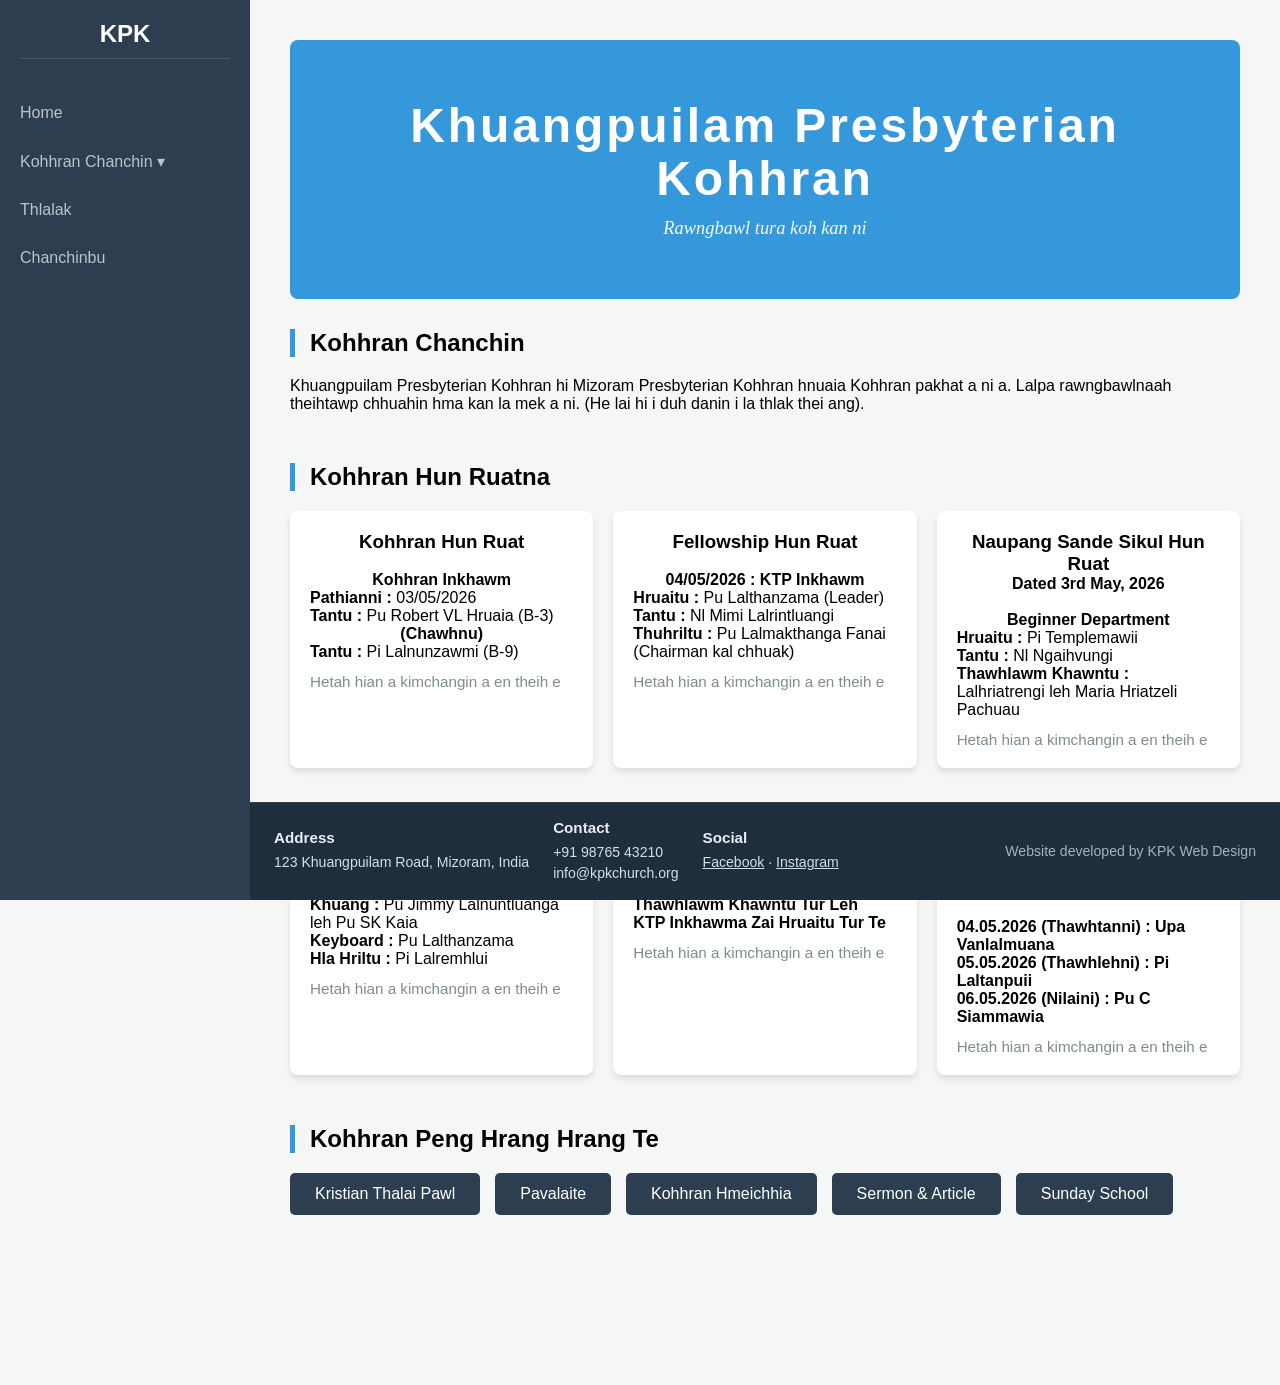
<file: index.html>
<!DOCTYPE html>
<html lang="en">
<head>
    <meta charset="UTF-8">
    <meta name="viewport" content="width=device-width, initial-scale=1.0">
    <title>Khuangpuilam Presbyterian Kohhran</title>
    <link rel="stylesheet" href="style.css">
</head>
<body>

    <!-- Sidebar Navigation -->
    <nav class="side-menu">
        <div class="logo">
            <h2>KPK</h2>
        </div>
        <ul>
            <li><a href="index.html">Home</a></li>
            <li class="dropdown">
                <a href="#">Kohhran Chanchin ▾</a>
                <ul class="dropdown-content">
                    <li><a href="committee.html">Kohhran Committee</a></li>
                    <li><a href="#">Hruaitute</a></li>
                </ul>
            </li>
            <li><a href="thlalak.html">Thlalak</a></li>
            <li><a href="chanchinbu.html">Chanchinbu</a></li>
        </ul>
    </nav>

    <!-- Main Content Area -->
    <main class="content">
        <header class="hero">
            <h1>Khuangpuilam Presbyterian Kohhran</h1>
            <p>Rawngbawl tura koh kan ni</p>
        </header>

        <!-- Section 1: Kohhran Chanchin -->
        <section id="chanchin" class="section">
            <h2>Kohhran Chanchin</h2>
            <div class="text-box">
                <p><!-- Fill your content here -->
                Khuangpuilam Presbyterian Kohhran hi Mizoram Presbyterian Kohhran hnuaia Kohhran pakhat a ni a. 
                Lalpa rawngbawlnaah theihtawp chhuahin hma kan la mek a ni. (He lai hi i duh danin i la thlak thei ang).
                </p>
            </div>
        </section>

        <!-- Section 2: Kohhran Hun Ruat (Grid) -->
        <section id="hun-ruat" class="section">
            <h2>Kohhran Hun Ruatna</h2>
            <div class="grid-container">
                <div class="grid-item">
                    <div class="item-summary">
                        <h3><center>Kohhran Hun Ruat</center></h3><br>
                        <h4><center>Kohhran Inkhawm</center></h4>
                        <p><b>Pathianni :</b> 03/05/2026</p>
                        <p><b>Tantu :</b> Pu Robert VL Hruaia (B-3)</p>
                        <p><center><b>(Chawhnu)</b></center></p>
                        <p><b>Tantu :</b> Pi Lalnunzawmi (B-9)</p>
                         <p class="more-note">Hetah hian a kimchangin a en theih e</p>
                    </div>
                    <div class="item-full-content" hidden>
                        <h4><center>Kohhran Inkhawm</center></h4>
                        <p><b>Pathianni :</b> 03/05/2026</p>
                        <p><b>Tantu :</b> Pu Robert VL Hruaia (B-3)</p>
                        <p><center><b>(Chawhnu)</b></center></p>
                        <p><b>Tantu :</b> Pi Lalnunzawmi (B-9)</p>
                        <p><b>Thuhriltu :</b> Pu Kenny Lalmuankima</p>
                        <p><center><b>(Zan)</b></center></p>
                        <p><b>Thuhriltu :</b> Upa R Thanbanglova (Chairman kal chhuak)</p>
                        <p><center><b>06/05/2026 : Nilai Zan Inkhawm</b></center></p>
                        <p><b>Tantu :</b> Tv H Lalmuanawma (B-5)</p>
                        <p><b>Thupui :</b> <b>'Hla Letlingtu Khasi-te'</b></p>
                        <p><b>Hawngtu :</b> Pu Lalsiamkima</p>
                        <p><center><b>09/05/2026 : (Inrinni Zan) Pastor Bial Fan</b></center></p>
                        <p><b>Tantu :</b> Pi Laltanpuii (B-4)</p>
                        <p><b>Thuhriltu :</b> Rev Lalhruaitluanga Ralte, Bialtu Pastor</p>
                        <p><center><b>10/05/2026 : (Pathianni) Pastor Bial Fan</b></center></p>
                        <p><b>Tantu :</b> Bial Buhfaitham Ziaktu (Campaign Minute 10 chhung)</p>
                        <p><b>Zirlai :</b> Pro Pastor C Lalbiakhluna</p>
                        <p><center><b>(Chawhnu) Baptisma Sakramen</b></center></p>
                        <p><b>Tantu :</b> Pi R Lalramthangi (B-4)</p>
                        <p><center><b>(Zan)</b></center></p>
                        <p><b>Thuhriltu :</b> Pro Pastor C Lalbiakhluna</p>

                    </div>
                </div>
                <div class="grid-item">
                    <div class="item-summary">
                        <h3><center>Fellowship Hun Ruat</center></h3><br>
                        <h4><center>04/05/2026 : KTP Inkhawm</center></h4>
                        <p><b>Hruaitu :</b> Pu Lalthanzama (Leader)</p>
                        <p><b>Tantu :</b> Nl Mimi Lalrintluangi</p>
                        <p><b>Thuhriltu :</b> Pu Lalmakthanga Fanai (Chairman kal chhuak)</p>
                        <p class="more-note">Hetah hian a kimchangin a en theih e</p>
                    </div>
                    <div class="item-full-content" hidden>
                        <h4><center>04/05/2026 : KTP Inkhawm</center></h4>
                        <p><b>Hruaitu :</b> Pu Lalthanzama (Leader)</p>
                        <p><b>Tantu :</b> Nl Mimi Lalrintluangi</p>
                        <p><b>Thuhriltu :</b> Pu Lalmakthanga Fanai (Chairman kal chhuak)</p>
                        <p><b>Faith Promise Hlantu :</b> Pu Lalhmangaihsanga (BCM)</p>
                        <p><b>Bible Chhiar Rual Tur :</b> Mathaia 5:43-48</p>

                        <h4><center>05/05/2026 : Kohhran Hmeichhe Inkhawm</center></h4>
                        <p><b>Hruaitu :</b> Pi Thakhawli</p>
                        <p><b>Tantu :</b> Pi Sangkhawli</p>
                        <p><b>Thawhlawm Lakhawmtu :</b> Pi Mary Vanlalruati</p>
                        <p><b>Special Item :</b> Pi Zaii Group</p>
                        <p><b>Thuhriltu :</b> Pi R Laldingliani</p>
                        <p><b>Khuang :</b> Pi Sangkhawli leh Pi Laltanpuii</p>

                        <h4><center>07/05/2026 : Kohhran Pavalai Pawl </center></h4>
                        <p><b>Hruaitu :</b> Pu C Lalremsanga, Vice Chairman</p>
                        <p><b>Tantu :</b> Pu Lalsiamkima</p>
                        <p><b>Thawhlawm Lakhawmtu :</b> Pu PC Rinawma</p>
                        <p><b>Special Item :</b> Pu NS Pauhmingthanga</p>
                        <p><b>Thusawitu :</b> Pu G Thangmawizuala, Secretary</p>

                    </div>
                </div>
                <div class="grid-item">
                    <div class="item-summary">
                        <h3><center>Naupang Sande Sikul Hun Ruat</center></h3>
                        <h4><center>Dated 3rd May, 2026</center></h4><br>
                        <h4><center>Beginner Department </center></h4>
                        <p><b>Hruaitu :</b> Pi Templemawii</p>
                        <p><b>Tantu :</b> Nl Ngaihvungi</p>
                        <p><b>Thawhlawm Khawntu :</b> Lalhriatrengi leh Maria Hriatzeli Pachuau</p>
                        <p class="more-note">Hetah hian a kimchangin a en theih e</p>
                    </div>
                    <div class="item-full-content" hidden>
                        <h4><center>Beginner Department </center></h4>
                        <p><b>Hruaitu :</b> Pi Templemawii</p>
                        <p><b>Tantu :</b> Nl Ngaihvungi</p>
                        <p><b>Thawhlawm Khawntu :</b> Lalhriatrengi leh Maria Hriatzeli Pachuau</p>
                        <p><b>Monitors :</b> Lalramhluna leh Joseph K Lalruatsanga</p>
                        <p><b>Pangpar :</b> Flory C Rohlupuii</p>

                        <h4><center>Primary Department </center></h4>
                        <p><b>Hruaitu :</b> Tv Rambuatsaiha</p>
                        <p><b>Tantu :</b> Lawmsangzuala</p>
                        <p><b>Thawhlawm Khawntu :</b> Vanlalhriatrengi leh Melody Lallawmsangi</p>
                        <p><b>Thawhlawm Hlantu :</b> Nl Sapthanmawii</p>
                        <p><b>Monitors :</b> Eliazer Lalropuia leh Khumremsiama</p>

                        <h4><center>Junior Department </center></h4>
                        <p><b>Hruaitu :</b> Pu Samuel Vanlalremruata</p>
                        <p><b>Tantu :</b> Lawmliansanga</p>
                        <p><b>Thawhlawm Khawntu :</b> Kamlalsiama</p>
                        <p><b>Thawhlawm Hlantu :</b> Abel Malsawmhlua</p>
                        <p><b>Monitors :</b> R Malsawmkima leh Joseph Vanlalmuanpuia</p>

                        <h4><center>Intermediate Department </center></h4>
                        <p><b>Hruaitu :</b> Pu Lalthanzama</p>
                        <p><b>Tantu :</b> Lalruatpuii Chawngthu</p>
                        <p><b>Thawhlawm Khawntu :</b> Lalfamkima</p>
                        <p><b>Thawhlawm Hlantu :</b> Ruthi Lallawmzeli</p>
                        <p><b>Monitors :</b> SK Lalhlimpuia leh Joseph K Lalruathlua</p>
                        <p><b>Khuang :</b> Reuben Lalngaihsaka</p>
                        <p><b>Hla Hriltu :</b> Ngaihlalremi</p>

                        <h4><center>Sacrament Department </center></h4>
                        <p><b>Hruaitu :</b> Pu Jimmy Lalnuntluanga</p>
                        <p><b>Tantu :</b> Steward Lalruatsanga</p>
                        <p><b>Thawhlawm Khawntu :</b> Christina Malsawmtluangi</p>
                        <p><b>Thawhlawm Hlantu :</b> Zosangzuali</p>
                        <p><b>Monitors :</b> Samuel Lalpekhlua leh Jeffrey Thanglalhminga</p>
                        <p><b>Khuang :</b> Lalchhanhima</p>
                        <p><b>Hla Hriltu :</b> Lalhruaipuii Chawngthu</p>

                        <h4><center>Senior Department </center></h4>
                        <p><b>Hruaitu :</b> Pu Lalmakthanga Fanai</p>
                        <p><b>Tantu :</b> Hawihngaihsangi</p>
                        <p><b>Thawhlawm Khawntu :</b> Lalrinmawii Jongte</p>
                        <p><b>Thawhlawm Hlantu :</b> Moses Lalnuntluanga</p>
                        <p><b>Monitors :</b> Benjamin Lalpekhlua leh Joel Khamlalliana</p>
                        <p><b>Khuang :</b> Joseph Zosangzuala</p>
                        <p><b>Hla Hriltu :</b> Lucy Lalenkawli</p>
                    </div>
                </div>
            </div>
        </section>

        <section id="hun-ruat" class="section">
           <!--  <h2>Kohhran Hun Ruatna</h2> -->
            <div class="grid-container">
                <div class="grid-item">
                    <div class="item-summary">
                        <h3><center>Kohhran Zai Hruaitu</center></h3><br>
                        <h4><center>Kohhran Inkhawmah : 1-15th May</center></h4>
                        <p><b>Khuang :</b> Pu Jimmy Lalnuntluanga leh Pu SK Kaia</p>
                        <p><b>Keyboard :</b> Pu Lalthanzama</p>
                        <p><b>Hla Hriltu :</b> Pi Lalremhlui</p>
                        
                        <p class="more-note">Hetah hian a kimchangin a en theih e</p>
                    </div>
                    <div class="item-full-content" hidden>
                        <h4><center>Kohhran Inkhawmah : 1-15th May</center></h4>
                        <p><b>Khuang :</b> Pu Jimmy Lalnuntluanga leh Pu SK Kaia</p>
                        <p><b>Keyboard :</b> Pu Lalthanzama</p>
                        <p><b>Hla Hriltu :</b> Pi Lalremhlui</p>
                        <p><b>Sound Operator :</b> Pu Lalmalsawma leh Tv Rambuatsaiha</p>

                        <h4><center>Sunday Sikul-ah : 1-31st May</center></h4>
                        <p><b>Khuang :</b> Pu VL Sawma leh Tv Lallawmzuala</p>
                        <p><b>Keyboard :</b> Tv Dominic Lalnunngila</p>
                        <p><b>Hla Hriltu :</b> Pi Jeho Lalawmpuii</p>
                        <p><b>Sound Operator :</b> Pu C Lalramliana</p>

                    </div>
                </div>
                <div class="grid-item">
                    <div class="item-summary">
                        <h3><center>Chanvo Dangte</center></h3><br>
                        <h4>May Thla Kohhran Inkhawma Thawhlawm Khawntu Tur Leh</h4>
                        <h4>KTP Inkhawma Zai Hruaitu Tur Te </h4>
                        <!-- p>1. Nl Jokebeth Lalhriatpuii (Convener)</p>
                        <p>2. Nl H Lalremthangi</p>
                        <p>3. Nl Lalnunthari</p>
                        <p>4. Nl Lalchhanhimi</p>
                        <p>5. Nl Lalawii</p> -->
                        <p class="more-note">Hetah hian a kimchangin a en theih e</p>
                    </div>
                    <div class="item-full-content" hidden>
                        <h4><center>May Thla Kohhran Inkhawma Thawhlawm Khawntu Tur</center></h4>
                        <p>1. Nl Jokebeth Lalhriatpuii (Convener)</p>
                        <p>2. Nl H Lalremthangi</p>
                        <p>3. Nl Lalnunthari</p>
                        <p>4. Nl Lalchhanhimi</p>
                        <p>5. Nl Lalawii</p>

                        <h4><center>KTP Inkhawma Zai Hruaitu Tur Te (May Thla)</center></h4>
                        <p><b>Khuang :</b></p>
                        <p>Thawhtanni Zan : Tv Malsawmdawngkima </p>
                        <p>Fellowship : Tv Adoni H Thangpuia</p>
                        <p><b>Keyboard :</b> Pu Lalmalsawma</p>
                        <p><b>Hla Hriltu :</b> Nl HD Lalruatfeli</p>
                        

                        <h4><center>May thla KTP Inkhawm leh Fellowship-a thawhlawm khawntu turte : </center></h4>
                        <p><center>Tv Daniel-a leh Nl R Lalruatfeli</center><p>
                        
                    </div>
                </div>
                <div class="grid-item">
                    <div class="item-summary">
                        <h3><center>Zing Tawngtai Inkhawm Hruaitu</center></h3>
                        <h4><center>Tan Hun : Dar 5:30 AM</center></h4><br>
                        
                        <p><b>04.05.2026 (Thawhtanni) : Upa Vanlalmuana</b></p>
                        <p><b>05.05.2026 (Thawhlehni) : Pi Laltanpuii</b></p>
                        <p><b>06.05.2026 (Nilaini) : Pu C Siammawia</b></p>
                                              
                        <p class="more-note">Hetah hian a kimchangin a en theih e</p> 
                    </div>
                    <div class="item-full-content" hidden>
                        <p><b>04.05.2026 (Thawhtanni) : Upa Vanlalmuana</b></p>
                        <p><b>05.05.2026 (Thawhlehni) : Pi Laltanpuii</b></p>
                        <p><b>06.05.2026 (Nilaini) : Pu C Siammawia</b></p>
                        <p><b>07.05.2026 (Ningani) : Pi Lalawmpuii (Ma-awmi)</b></p>
                        <p><b>08.05.2026 (Zirtawpni) : Pu Zahmingthanga Sailo</b></p>
                        <p><b>09.05.2026 (Inrinni) : Pi Lalthianghlimi</b></p>
                        <p><b>10.05.2026 (Pathianni) : Upa Lalhluna</b></p>
                    </div> 
                </div>

                  

            </div>
        </section>

        <!-- Popup Overlay -->
        <div id="popup-overlay" aria-hidden="true">
            <div class="popup" role="dialog" aria-modal="true">
                <div class="popup-header">
                    <h3>Details</h3>
                    <button type="button" class="popup-close" aria-label="Close popup">×</button>
                </div>
                <div class="popup-content"></div>
            </div>
        </div>

        <!-- Section 3: Kohhran Peng Hrang Hrang -->
        <section id="peng-hrang" class="section">
            <h2>Kohhran Peng Hrang Hrang Te</h2>
            
            <div class="button-group">
                <a href="https://careysailo49.github.io/kplktp/" target="_blank" class="btn">Kristian Thalai Pawl</a>
                <a href="hmeichhia.html" class="btn">Pavalaite</a>
                <a href="pavalaite.html" class="btn">Kohhran Hmeichhia</a>
                <a href="nauban.html" class="btn">Sermon & Article</a>
                <a href="nauban.html" class="btn">Sunday School</a>
            </div>
        </section>
    </main>

    <script>
        const overlay = document.getElementById('popup-overlay');
        const popupContent = overlay.querySelector('.popup-content');
        const closeButton = overlay.querySelector('.popup-close');

        document.querySelectorAll('.grid-item').forEach(item => {
            item.addEventListener('click', () => {
                const title = item.querySelector('.item-summary h3')?.outerHTML || '';
                const fullContent = item.querySelector('.item-full-content')?.innerHTML || item.querySelector('.item-summary')?.innerHTML || item.innerHTML;
                popupContent.innerHTML = title + fullContent;
                overlay.classList.add('active');
                overlay.setAttribute('aria-hidden', 'false');
            });
        });

        closeButton.addEventListener('click', () => {
            overlay.classList.remove('active');
            overlay.setAttribute('aria-hidden', 'true');
        });

        overlay.addEventListener('click', event => {
            if (event.target === overlay) {
                overlay.classList.remove('active');
                overlay.setAttribute('aria-hidden', 'true');
            }
        });

        document.addEventListener('keydown', event => {
            if (event.key === 'Escape' && overlay.classList.contains('active')) {
                overlay.classList.remove('active');
                overlay.setAttribute('aria-hidden', 'true');
            }
        });
    </script>
    <footer class="site-footer">
        <div class="footer-info">
            <div>
                <h4>Address</h4>
                <p>123 Khuangpuilam Road, Mizoram, India</p>
            </div>
            <div>
                <h4>Contact</h4>
                <p>+91 98765 43210<br>info@kpkchurch.org</p>
            </div>
            <div>
                <h4>Social</h4>
                <p><a href="https://facebook.com/kpkchurch" target="_blank" rel="noopener noreferrer">Facebook</a> · <a href="https://instagram.com/kpkchurch" target="_blank" rel="noopener noreferrer">Instagram</a></p>
            </div>
        </div>
        <p class="footer-credit">Website developed by KPK Web Design</p>
    </footer>
</body>
</html>
</file>
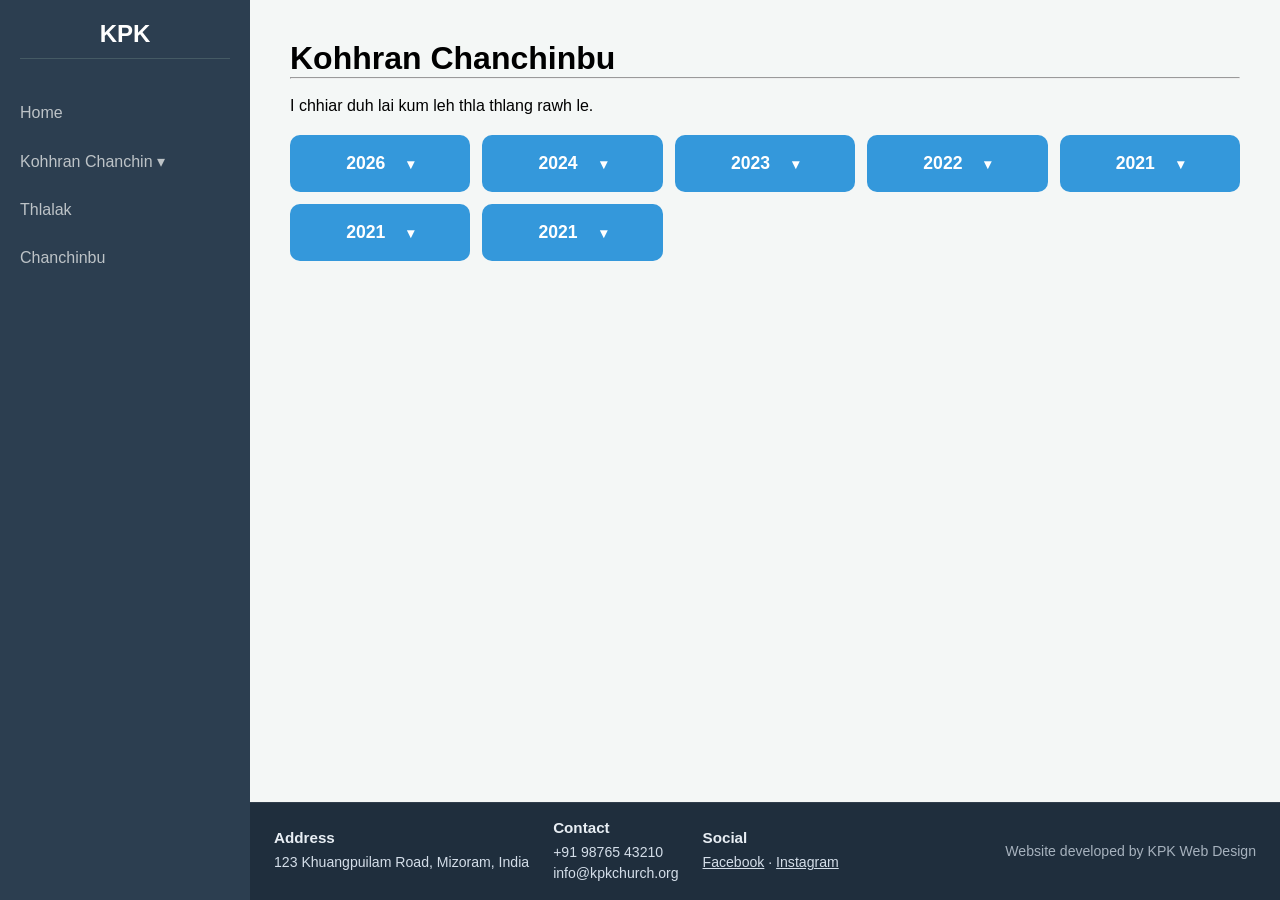
<file: chanchinbu.html>
<!DOCTYPE html>
<html lang="en">
<head>
    <meta charset="UTF-8">
    <meta name="viewport" content="width=device-width, initial-scale=1.0">
    <title>Chanchinbu - KPK</title>
    <link rel="stylesheet" href="style.css">
    <style>
        .year-buttons {
            display: grid;
            grid-template-columns: repeat(5, minmax(0, 1fr));
            gap: 12px;
            margin-top: 20px;
            align-items: center;
        }
        .year-buttons .dropdown-button {
            width: 100%;
        }
        .year-buttons .dropdown-toggle {
            display: inline-flex;
            justify-content: center;
            align-items: center;
            padding: 18px 20px;
            font-size: 1.1rem;
            font-weight: 600;
            border-radius: 10px;
            transition: transform 0.2s ease, background 0.25s ease;
            width: 100%;
            background: #3498db;
            color: white;
            border: none;
            cursor: pointer;
        }
        .year-buttons .dropdown-toggle:hover {
            transform: translateY(-2px);
            background: #2980b9;
        }
    </style>
</head>
<body>
    <nav class="side-menu">
        <div class="logo">
            <h2>KPK</h2>
        </div>
        <ul>
            <li><a href="index.html">Home</a></li>
            <li class="dropdown">
                <a href="#">Kohhran Chanchin ▾</a>
                <ul class="dropdown-content">
                    <li><a href="committee.html">Kohhran Committee</a></li>
                    <li><a href="#">Hruaitute</a></li>
                </ul>
            </li>
            <li><a href="thlalak.html">Thlalak</a></li>
            <li><a href="chanchinbu.html">Chanchinbu</a></li>
        </ul>
    </nav>
    
    <main class="content">
        <h1>Kohhran Chanchinbu</h1>
        <hr><br>
        <p>I chhiar duh lai kum leh thla thlang rawh le.</p>
        <div class="year-buttons">
            <div class="dropdown-button">
                <button class="dropdown-toggle" type="button" aria-haspopup="true" aria-expanded="false">2026</button>
                <div class="dropdown-menu" role="menu">
                    <a href="chanchinbu/2026/2026 - 2028 Reg. Form.pdf" target="_blank" rel="noopener noreferrer">January</a>
                    <a href="chanchinbu/2026/2026 - 2028 Reg. Form.pdf" target="_blank" rel="noopener noreferrer">February</a>
                    <a href="chanchinbu/2026/2026 - 2028 Reg. Form.pdf" target="_blank" rel="noopener noreferrer">March</a>
                    <a href="chanchinbu/2026/2026 - 2028 Reg. Form.pdf" target="_blank" rel="noopener noreferrer">April</a>
                    <a href="chanchinbu/2026/2026 - 2028 Reg. Form.pdf" target="_blank" rel="noopener noreferrer">May</a>
                    <a href="chanchinbu/2026/2026 - 2028 Reg. Form.pdf" target="_blank" rel="noopener noreferrer">June</a>
                    <a href="chanchinbu/2026/2026 - 2028 Reg. Form.pdf" target="_blank" rel="noopener noreferrer">July</a>
                    <a href="chanchinbu/2026/2026 - 2028 Reg. Form.pdf" target="_blank" rel="noopener noreferrer">August</a>
                    <a href="chanchinbu/2026/2026 - 2028 Reg. Form.pdf" target="_blank" rel="noopener noreferrer">September</a>
                    <a href="chanchinbu/2026/2026 - 2028 Reg. Form.pdf" target="_blank" rel="noopener noreferrer">October</a>
                    <a href="chanchinbu/2026/2026 - 2028 Reg. Form.pdf" target="_blank" rel="noopener noreferrer">November</a>
                    <a href="chanchinbu/2026/2026 - 2028 Reg. Form.pdf" target="_blank" rel="noopener noreferrer">December</a>
                </div>
            </div>
            <div class="dropdown-button">
                <button class="dropdown-toggle" type="button" aria-haspopup="true" aria-expanded="false">2024</button>
                <div class="dropdown-menu" role="menu">
                    <a href="pdfs/2024/january.pdf" target="_blank" rel="noopener noreferrer">January 2024</a>
                    <a href="pdfs/2024/february.pdf" target="_blank" rel="noopener noreferrer">February 2024</a>
                    <a href="pdfs/2024/march.pdf" target="_blank" rel="noopener noreferrer">March 2024</a>
                    <a href="pdfs/2024/april.pdf" target="_blank" rel="noopener noreferrer">April 2024</a>
                    <a href="pdfs/2024/may.pdf" target="_blank" rel="noopener noreferrer">May 2024</a>
                    <a href="pdfs/2024/june.pdf" target="_blank" rel="noopener noreferrer">June 2024</a>
                    <a href="pdfs/2024/july.pdf" target="_blank" rel="noopener noreferrer">July 2024</a>
                    <a href="pdfs/2024/august.pdf" target="_blank" rel="noopener noreferrer">August 2024</a>
                    <a href="pdfs/2024/september.pdf" target="_blank" rel="noopener noreferrer">September 2024</a>
                    <a href="pdfs/2024/october.pdf" target="_blank" rel="noopener noreferrer">October 2024</a>
                    <a href="pdfs/2024/november.pdf" target="_blank" rel="noopener noreferrer">November 2024</a>
                    <a href="pdfs/2024/december.pdf" target="_blank" rel="noopener noreferrer">December 2024</a>
                </div>
            </div>
            <div class="dropdown-button">
                <button class="dropdown-toggle" type="button" aria-haspopup="true" aria-expanded="false">2023</button>
                <div class="dropdown-menu" role="menu">
                    <a href="pdfs/2023/january.pdf" target="_blank" rel="noopener noreferrer">January 2023</a>
                    <a href="pdfs/2023/february.pdf" target="_blank" rel="noopener noreferrer">February 2023</a>
                    <a href="pdfs/2023/march.pdf" target="_blank" rel="noopener noreferrer">March 2023</a>
                    <a href="pdfs/2023/april.pdf" target="_blank" rel="noopener noreferrer">April 2023</a>
                    <a href="pdfs/2023/may.pdf" target="_blank" rel="noopener noreferrer">May 2023</a>
                    <a href="pdfs/2023/june.pdf" target="_blank" rel="noopener noreferrer">June 2023</a>
                    <a href="pdfs/2023/july.pdf" target="_blank" rel="noopener noreferrer">July 2023</a>
                    <a href="pdfs/2023/august.pdf" target="_blank" rel="noopener noreferrer">August 2023</a>
                    <a href="pdfs/2023/september.pdf" target="_blank" rel="noopener noreferrer">September 2023</a>
                    <a href="pdfs/2023/october.pdf" target="_blank" rel="noopener noreferrer">October 2023</a>
                    <a href="pdfs/2023/november.pdf" target="_blank" rel="noopener noreferrer">November 2023</a>
                    <a href="pdfs/2023/december.pdf" target="_blank" rel="noopener noreferrer">December 2023</a>
                </div>
            </div>
            <div class="dropdown-button">
                <button class="dropdown-toggle" type="button" aria-haspopup="true" aria-expanded="false">2022</button>
                <div class="dropdown-menu" role="menu">
                    <a href="pdfs/2022/january.pdf" target="_blank" rel="noopener noreferrer">January 2022</a>
                    <a href="pdfs/2022/february.pdf" target="_blank" rel="noopener noreferrer">February 2022</a>
                    <a href="pdfs/2022/march.pdf" target="_blank" rel="noopener noreferrer">March 2022</a>
                    <a href="pdfs/2022/april.pdf" target="_blank" rel="noopener noreferrer">April 2022</a>
                    <a href="pdfs/2022/may.pdf" target="_blank" rel="noopener noreferrer">May 2022</a>
                    <a href="pdfs/2022/june.pdf" target="_blank" rel="noopener noreferrer">June 2022</a>
                    <a href="pdfs/2022/july.pdf" target="_blank" rel="noopener noreferrer">July 2022</a>
                    <a href="pdfs/2022/august.pdf" target="_blank" rel="noopener noreferrer">August 2022</a>
                    <a href="pdfs/2022/september.pdf" target="_blank" rel="noopener noreferrer">September 2022</a>
                    <a href="pdfs/2022/october.pdf" target="_blank" rel="noopener noreferrer">October 2022</a>
                    <a href="pdfs/2022/november.pdf" target="_blank" rel="noopener noreferrer">November 2022</a>
                    <a href="pdfs/2022/december.pdf" target="_blank" rel="noopener noreferrer">December 2022</a>
                </div>
            </div>
            <div class="dropdown-button">
                <button class="dropdown-toggle" type="button" aria-haspopup="true" aria-expanded="false">2021</button>
                <div class="dropdown-menu" role="menu">
                    <a href="pdfs/2021/january.pdf" target="_blank" rel="noopener noreferrer">January 2021</a>
                    <a href="pdfs/2021/february.pdf" target="_blank" rel="noopener noreferrer">February 2021</a>
                    <a href="pdfs/2021/march.pdf" target="_blank" rel="noopener noreferrer">March 2021</a>
                    <a href="pdfs/2021/april.pdf" target="_blank" rel="noopener noreferrer">April 2021</a>
                    <a href="pdfs/2021/may.pdf" target="_blank" rel="noopener noreferrer">May 2021</a>
                    <a href="pdfs/2021/june.pdf" target="_blank" rel="noopener noreferrer">June 2021</a>
                    <a href="pdfs/2021/july.pdf" target="_blank" rel="noopener noreferrer">July 2021</a>
                    <a href="pdfs/2021/august.pdf" target="_blank" rel="noopener noreferrer">August 2021</a>
                    <a href="pdfs/2021/september.pdf" target="_blank" rel="noopener noreferrer">September 2021</a>
                    <a href="pdfs/2021/october.pdf" target="_blank" rel="noopener noreferrer">October 2021</a>
                    <a href="pdfs/2021/november.pdf" target="_blank" rel="noopener noreferrer">November 2021</a>
                    <a href="pdfs/2021/december.pdf" target="_blank" rel="noopener noreferrer">December 2021</a>
                </div>
            </div>
            <div class="dropdown-button">
                <button class="dropdown-toggle" type="button" aria-haspopup="true" aria-expanded="false">2021</button>
                <div class="dropdown-menu" role="menu">
                    <a href="pdfs/2021/january.pdf" target="_blank" rel="noopener noreferrer">January 2021</a>
                    <a href="pdfs/2021/february.pdf" target="_blank" rel="noopener noreferrer">February 2021</a>
                    <a href="pdfs/2021/march.pdf" target="_blank" rel="noopener noreferrer">March 2021</a>
                    <a href="pdfs/2021/april.pdf" target="_blank" rel="noopener noreferrer">April 2021</a>
                    <a href="pdfs/2021/may.pdf" target="_blank" rel="noopener noreferrer">May 2021</a>
                    <a href="pdfs/2021/june.pdf" target="_blank" rel="noopener noreferrer">June 2021</a>
                    <a href="pdfs/2021/july.pdf" target="_blank" rel="noopener noreferrer">July 2021</a>
                    <a href="pdfs/2021/august.pdf" target="_blank" rel="noopener noreferrer">August 2021</a>
                    <a href="pdfs/2021/september.pdf" target="_blank" rel="noopener noreferrer">September 2021</a>
                    <a href="pdfs/2021/october.pdf" target="_blank" rel="noopener noreferrer">October 2021</a>
                    <a href="pdfs/2021/november.pdf" target="_blank" rel="noopener noreferrer">November 2021</a>
                    <a href="pdfs/2021/december.pdf" target="_blank" rel="noopener noreferrer">December 2021</a>
                </div>
            </div>
            <div class="dropdown-button">
                <button class="dropdown-toggle" type="button" aria-haspopup="true" aria-expanded="false">2021</button>
                <div class="dropdown-menu" role="menu">
                    <a href="pdfs/2021/january.pdf" target="_blank" rel="noopener noreferrer">January 2021</a>
                    <a href="pdfs/2021/february.pdf" target="_blank" rel="noopener noreferrer">February 2021</a>
                    <a href="pdfs/2021/march.pdf" target="_blank" rel="noopener noreferrer">March 2021</a>
                    <a href="pdfs/2021/april.pdf" target="_blank" rel="noopener noreferrer">April 2021</a>
                    <a href="pdfs/2021/may.pdf" target="_blank" rel="noopener noreferrer">May 2021</a>
                    <a href="pdfs/2021/june.pdf" target="_blank" rel="noopener noreferrer">June 2021</a>
                    <a href="pdfs/2021/july.pdf" target="_blank" rel="noopener noreferrer">July 2021</a>
                    <a href="pdfs/2021/august.pdf" target="_blank" rel="noopener noreferrer">August 2021</a>
                    <a href="pdfs/2021/september.pdf" target="_blank" rel="noopener noreferrer">September 2021</a>
                    <a href="pdfs/2021/october.pdf" target="_blank" rel="noopener noreferrer">October 2021</a>
                    <a href="pdfs/2021/november.pdf" target="_blank" rel="noopener noreferrer">November 2021</a>
                    <a href="pdfs/2021/december.pdf" target="_blank" rel="noopener noreferrer">December 2021</a>
                </div>
            </div>
            
        </div>
    </main>
    <footer class="site-footer">
        <div class="footer-info">
            <div>
                <h4>Address</h4>
                <p>123 Khuangpuilam Road, Mizoram, India</p>
            </div>
            <div>
                <h4>Contact</h4>
                <p>+91 98765 43210<br>info@kpkchurch.org</p>
            </div>
            <div>
                <h4>Social</h4>
                <p><a href="https://facebook.com/kpkchurch" target="_blank" rel="noopener noreferrer">Facebook</a> · <a href="https://instagram.com/kpkchurch" target="_blank" rel="noopener noreferrer">Instagram</a></p>
            </div>
        </div>
        <p class="footer-credit">Website developed by KPK Web Design</p>
    </footer>
</body>
</html>
</file>
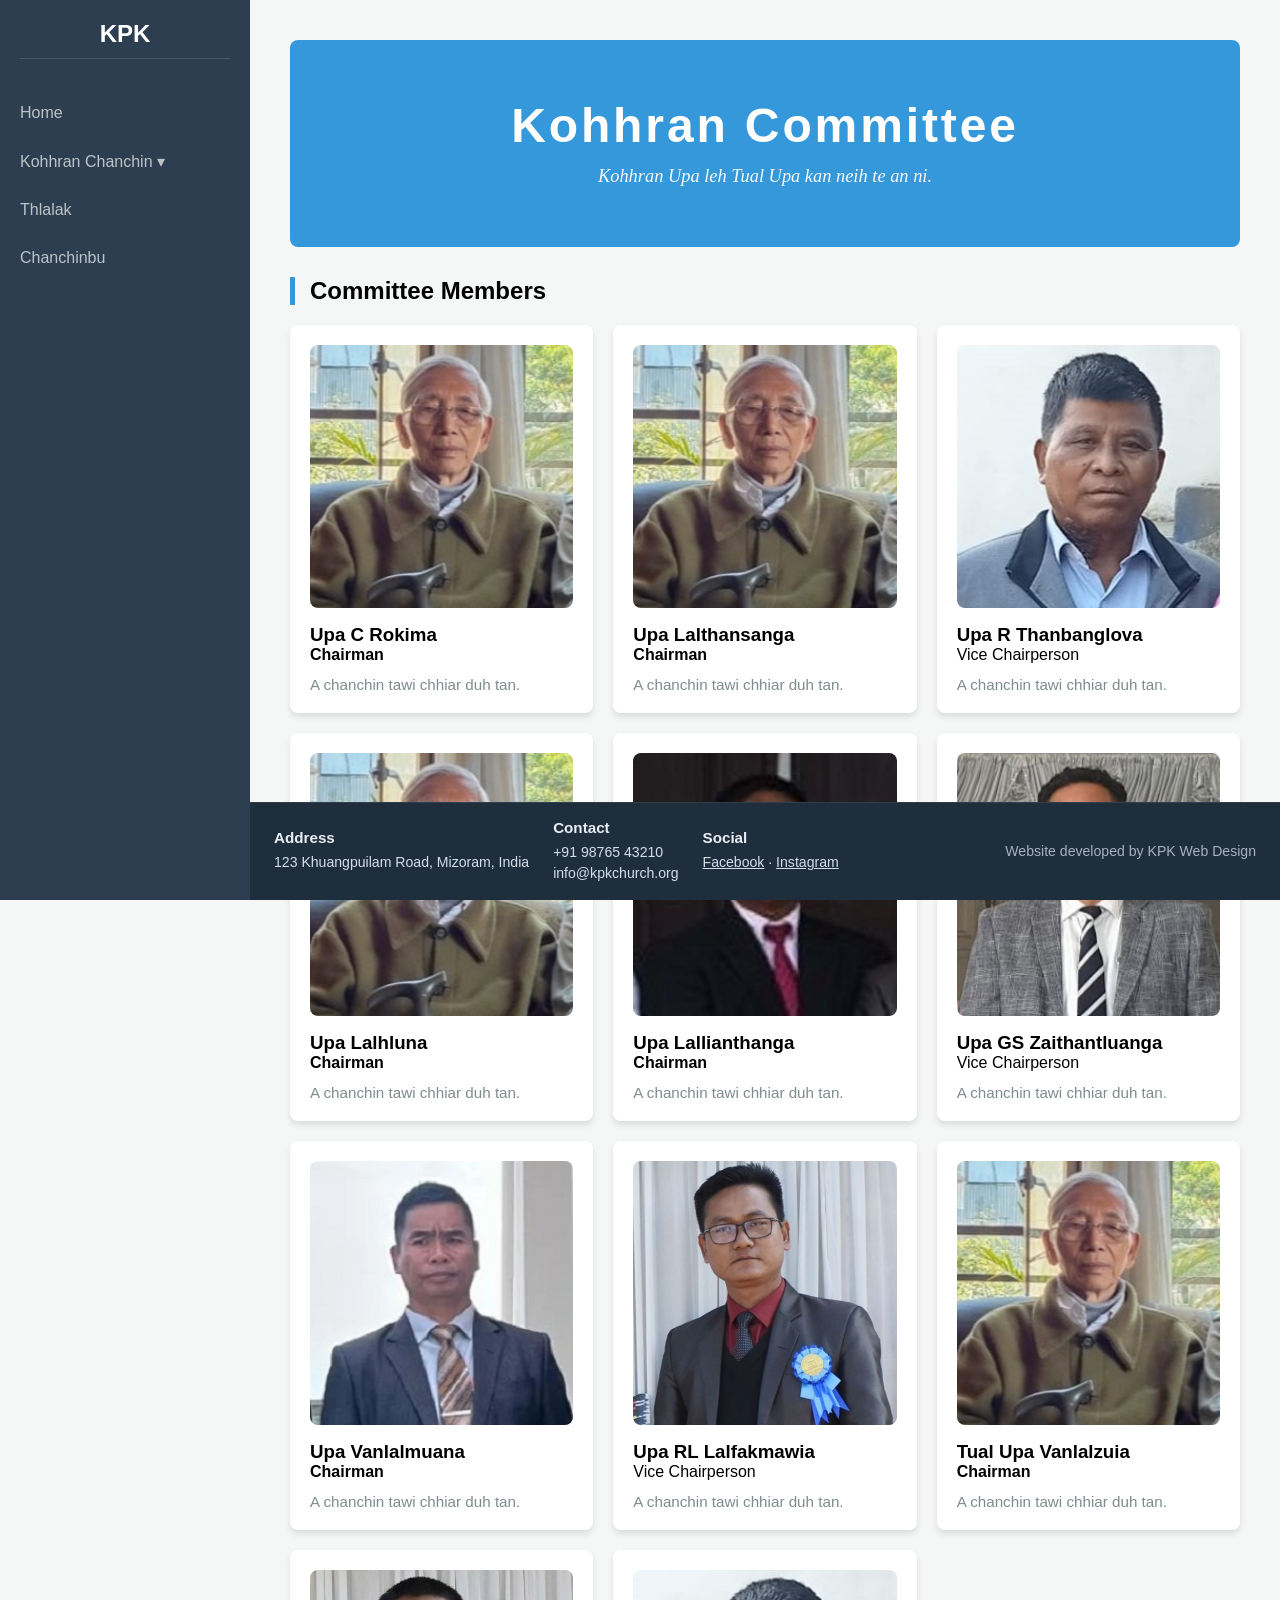
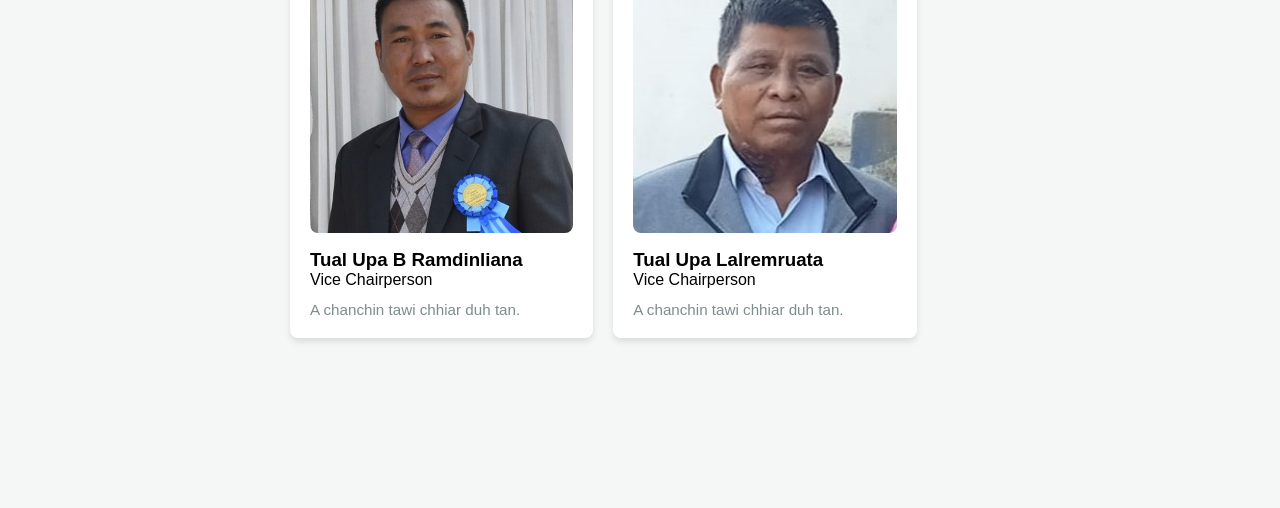
<file: committee.html>
<!DOCTYPE html>
<html lang="en">
<head>
    <meta charset="UTF-8">
    <meta name="viewport" content="width=device-width, initial-scale=1.0">
    <title>Committee - KPK</title>
    <link rel="stylesheet" href="style.css">
    <style>
        .item-summary img {
            transition: transform 0.25s ease;
        }

        .item-summary img:hover {
            transform: scale(1.35);
        }
    </style>
</head>
<body>
    <nav class="side-menu">
        <div class="logo">
            <h2>KPK</h2>
        </div>
        <ul>
            <li><a href="index.html">Home</a></li>
            <li class="dropdown">
                <a href="#">Kohhran Chanchin ▾</a>
                <ul class="dropdown-content">
                    <li><a href="committee.html">Kohhran Committee</a></li>
                    <li><a href="#">Hruaitute</a></li>
                </ul>
            </li>
            <li><a href="thlalak.html">Thlalak</a></li>
            <li><a href="chanchinbu.html">Chanchinbu</a></li>
        </ul>
    </nav>

    <main class="content">
        <header class="hero">
            <h1>Kohhran Committee</h1>
            <p>Kohhran Upa leh Tual Upa kan neih te an ni.</p>
        </header>

        <section class="section">
            <h2>Committee Members</h2>
            <div class="grid-container">
                <div class="grid-item">
                    <div class="item-summary">
                        <img src="upate/rokima.jpg" style="width:100%; border-radius: 8px; margin-bottom: 12px;">
                        <h3>Upa C Rokima</h3>
                        <h4>Chairman</h4>
                        <p class="more-note">A chanchin tawi chhiar duh tan.</p>
                    </div>
                    <div class="item-full-content" hidden>
                        <p>Upa C Rokima hi mi fel leh pa tha tak ani a. Pa kawm nuam, titi thiam,
                            inkhawm thulh ngai lo ani.Upa C Rokima hi mi fel leh pa tha tak ani a. 
                            Pa kawm nuam, titi thiam,inkhawm thulh ngai lo ani.
                            Upa C Rokima hi mi fel leh pa tha tak ani a. Pa kawm nuam, titi thiam,
                            inkhawm thulh ngai lo ani.Upa C Rokima hi mi fel leh pa tha tak ani a. 
                            Pa kawm nuam, titi thiam,inkhawm thulh ngai lo ani.
                            Upa C Rokima hi mi fel leh pa tha tak ani a. Pa kawm nuam, titi thiam,
                            inkhawm thulh ngai lo ani.Upa C Rokima hi mi fel leh pa tha tak ani a. 
                            Pa kawm nuam, titi thiam,inkhawm thulh ngai lo ani.
                            Upa C Rokima hi mi fel leh pa tha tak ani a. Pa kawm nuam, titi thiam,
                            inkhawm thulh ngai lo ani.Upa C Rokima hi mi fel leh pa tha tak ani a. 
                            Pa kawm nuam, titi thiam,inkhawm thulh ngai lo ani.
                        </p>
                        <p>Contact: 6523124589</p>
                    </div>
                </div>
                <div class="grid-item">
                    <div class="item-summary">
                        <img src="upate/rokima.jpg" style="width:100%; border-radius: 8px; margin-bottom: 12px;">
                        <h3>Upa Lalthansanga</h3>
                        <h4>Chairman</h4>
                        <p class="more-note">A chanchin tawi chhiar duh tan.</p>
                    </div>
                    <div class="item-full-content" hidden>
                        <p>Upa C Rokima hi mi fel leh pa tha tak ani a. Pa kawm nuam, titi thiam,
                            inkhawm thulh ngai lo ani.Upa C Rokima hi mi fel leh pa tha tak ani a. 
                            Pa kawm nuam, titi thiam,inkhawm thulh ngai lo ani.
                            Upa C Rokima hi mi fel leh pa tha tak ani a. Pa kawm nuam, titi thiam,
                            inkhawm thulh ngai lo ani.Upa C Rokima hi mi fel leh pa tha tak ani a. 
                            Pa kawm nuam, titi thiam,inkhawm thulh ngai lo ani.
                            Upa C Rokima hi mi fel leh pa tha tak ani a. Pa kawm nuam, titi thiam,
                            inkhawm thulh ngai lo ani.Upa C Rokima hi mi fel leh pa tha tak ani a. 
                            Pa kawm nuam, titi thiam,inkhawm thulh ngai lo ani.
                            Upa C Rokima hi mi fel leh pa tha tak ani a. Pa kawm nuam, titi thiam,
                            inkhawm thulh ngai lo ani.Upa C Rokima hi mi fel leh pa tha tak ani a. 
                            Pa kawm nuam, titi thiam,inkhawm thulh ngai lo ani.
                        </p>
                        <p>Contact: 6523124589</p>
                    </div>
                </div>
                <div class="grid-item">
                    <div class="item-summary">
                        <img src="upate/tbl.jpg" style="width:100%; border-radius: 8px; margin-bottom: 12px;">
                        <h3>Upa R Thanbanglova</h3>
                        <p>Vice Chairperson</p>
                        <p class="more-note">A chanchin tawi chhiar duh tan.</p>
                    </div>
                    <div class="item-full-content" hidden>
                        <p>Upa C Rokima hi mi fel leh pa tha tak ani a. Pa kawm nuam, titi thiam,
                            inkhawm thulh ngai lo ani.Upa C Rokima hi mi fel leh pa tha tak ani a. 
                            Pa kawm nuam, titi thiam,inkhawm thulh ngai lo ani.
                            Upa C Rokima hi mi fel leh pa tha tak ani a. Pa kawm nuam, titi thiam,
                            inkhawm thulh ngai lo ani.Upa C Rokima hi mi fel leh pa tha tak ani a. 
                            Pa kawm nuam, titi thiam,inkhawm thulh ngai lo ani.
                            Upa C Rokima hi mi fel leh pa tha tak ani a. Pa kawm nuam, titi thiam,
                            inkhawm thulh ngai lo ani.Upa C Rokima hi mi fel leh pa tha tak ani a. 
                            Pa kawm nuam, titi thiam,inkhawm thulh ngai lo ani.
                            Upa C Rokima hi mi fel leh pa tha tak ani a. Pa kawm nuam, titi thiam,
                            inkhawm thulh ngai lo ani.Upa C Rokima hi mi fel leh pa tha tak ani a. 
                            Pa kawm nuam, titi thiam,inkhawm thulh ngai lo ani.
                        </p>
                        <p>Contact: 6523124589</p>
                    </div>
                </div>
                <div class="grid-item">
                    <div class="item-summary">
                        <img src="upate/rokima.jpg" style="width:100%; border-radius: 8px; margin-bottom: 12px;">
                        <h3>Upa Lalhluna</h3>
                        <h4>Chairman</h4>
                        <p class="more-note">A chanchin tawi chhiar duh tan.</p>
                    </div>
                    <div class="item-full-content" hidden>
                        <p>Upa C Rokima hi mi fel leh pa tha tak ani a. Pa kawm nuam, titi thiam,
                            inkhawm thulh ngai lo ani.Upa C Rokima hi mi fel leh pa tha tak ani a. 
                            Pa kawm nuam, titi thiam,inkhawm thulh ngai lo ani.
                            Upa C Rokima hi mi fel leh pa tha tak ani a. Pa kawm nuam, titi thiam,
                            inkhawm thulh ngai lo ani.Upa C Rokima hi mi fel leh pa tha tak ani a. 
                            Pa kawm nuam, titi thiam,inkhawm thulh ngai lo ani.
                            Upa C Rokima hi mi fel leh pa tha tak ani a. Pa kawm nuam, titi thiam,
                            inkhawm thulh ngai lo ani.Upa C Rokima hi mi fel leh pa tha tak ani a. 
                            Pa kawm nuam, titi thiam,inkhawm thulh ngai lo ani.
                            Upa C Rokima hi mi fel leh pa tha tak ani a. Pa kawm nuam, titi thiam,
                            inkhawm thulh ngai lo ani.Upa C Rokima hi mi fel leh pa tha tak ani a. 
                            Pa kawm nuam, titi thiam,inkhawm thulh ngai lo ani.
                        </p>
                        <p>Contact: 6523124589</p>
                    </div>
                </div>
                <div class="grid-item">
                    <div class="item-summary">
                        <img src="upate/valliana.jpg" style="width:100%; border-radius: 8px; margin-bottom: 12px;">
                        <h3>Upa Lallianthanga</h3>
                        <h4>Chairman</h4>
                        <p class="more-note">A chanchin tawi chhiar duh tan.</p>
                    </div>
                    <div class="item-full-content" hidden>
                        <p>Upa C Rokima hi mi fel leh pa tha tak ani a. Pa kawm nuam, titi thiam,
                            inkhawm thulh ngai lo ani.Upa C Rokima hi mi fel leh pa tha tak ani a. 
                            Pa kawm nuam, titi thiam,inkhawm thulh ngai lo ani.
                            Upa C Rokima hi mi fel leh pa tha tak ani a. Pa kawm nuam, titi thiam,
                            inkhawm thulh ngai lo ani.Upa C Rokima hi mi fel leh pa tha tak ani a. 
                            Pa kawm nuam, titi thiam,inkhawm thulh ngai lo ani.
                            Upa C Rokima hi mi fel leh pa tha tak ani a. Pa kawm nuam, titi thiam,
                            inkhawm thulh ngai lo ani.Upa C Rokima hi mi fel leh pa tha tak ani a. 
                            Pa kawm nuam, titi thiam,inkhawm thulh ngai lo ani.
                            Upa C Rokima hi mi fel leh pa tha tak ani a. Pa kawm nuam, titi thiam,
                            inkhawm thulh ngai lo ani.Upa C Rokima hi mi fel leh pa tha tak ani a. 
                            Pa kawm nuam, titi thiam,inkhawm thulh ngai lo ani.
                        </p>
                        <p>Contact: 6523124589</p>
                    </div>
                </div>
                <div class="grid-item">
                    <div class="item-summary">
                        <img src="upate/ugsa.jpg" style="width:100%; border-radius: 8px; margin-bottom: 12px;">
                        <h3>Upa GS Zaithantluanga</h3>
                        <p>Vice Chairperson</p>
                        <p class="more-note">A chanchin tawi chhiar duh tan.</p>
                    </div>
                    <div class="item-full-content" hidden>
                        <p>Upa C Rokima hi mi fel leh pa tha tak ani a. Pa kawm nuam, titi thiam,
                            inkhawm thulh ngai lo ani.Upa C Rokima hi mi fel leh pa tha tak ani a. 
                            Pa kawm nuam, titi thiam,inkhawm thulh ngai lo ani.
                            Upa C Rokima hi mi fel leh pa tha tak ani a. Pa kawm nuam, titi thiam,
                            inkhawm thulh ngai lo ani.Upa C Rokima hi mi fel leh pa tha tak ani a. 
                            Pa kawm nuam, titi thiam,inkhawm thulh ngai lo ani.
                            Upa C Rokima hi mi fel leh pa tha tak ani a. Pa kawm nuam, titi thiam,
                            inkhawm thulh ngai lo ani.Upa C Rokima hi mi fel leh pa tha tak ani a. 
                            Pa kawm nuam, titi thiam,inkhawm thulh ngai lo ani.
                            Upa C Rokima hi mi fel leh pa tha tak ani a. Pa kawm nuam, titi thiam,
                            inkhawm thulh ngai lo ani.Upa C Rokima hi mi fel leh pa tha tak ani a. 
                            Pa kawm nuam, titi thiam,inkhawm thulh ngai lo ani.
                        </p>
                        <p>Contact: 6523124589</p>
                    </div>
                </div>

                <div class="grid-item">
                    <div class="item-summary">
                        <img src="upate/muana.jpg" style="width:100%; border-radius: 8px; margin-bottom: 12px;">
                        <h3>Upa Vanlalmuana</h3>
                        <h4>Chairman</h4>
                        <p class="more-note">A chanchin tawi chhiar duh tan.</p>
                    </div>
                    <div class="item-full-content" hidden>
                        <p>Pa hming	:	Pasena (Mimbungthanga) (F)</p>
	                    <p>Nu hming	:	Robuaii (F)</p>   
	                    <p>Pian ni	:	Ni 5 April, 1967</p>    
	                    <h3>Pianpui unaute	:</h3>
                        <p>1. Khawlkungi</p>
                        <p>2. Lalhmingchhuangi</p>
                        <p>3. Lalropuia</p>
                        <p>4. Lalliantluanga</p><br>
                        <h3>Nupui hming : R Laldingliani</h3>
	                    <p>Pa hming : Chawlhnithanga (F)</p>
                        <p>Nu hming : Saimanliani (F)</p>
	                    <p>Inneih Ni : 14 September, 1994</p><br>
                        <h3>Fate Hming : </h3>
                        <p>1. Malsawmtluanga</p>
	                    <p>2. Malsawmkima</p>
                        <p>3. B Malsawmzeli w/o Rinhlupuia</p>
                        <p>4. Malsawmdawngkimi</p>
                        <p>5. Malsawmzuali</p><br>

                        <h3>Zirna leh hnathawhna lam :</h3>
	Upa Vanlalmuana hi Primary School a\anga High School thleng N. Bukpui-ah kalin, Bukpui P/S II-ah te, Gov’t M/S Bukpuiah te, Gov’t CH.K.M H/S Bukpuiah te a lût \hin a. College chu Hrangbana College-ah kalin PUC a zo ta lo a ni. Kum 1986-ah ITI-ah Carpentry a training a, kum 1987 a\anga 1988 chhungin ITI-ah Officiating Instructor (Carpentry) a thawk a. Kum 1993 November ni 8-ah W.E. Teacher hna hmuin Gov’t Saiphai Middle School-ah a thawk \an a, kum 2003 October a\anga 2024 September ni 18 thlengin Gov’t M/S Thingdawlah thawk lehin, ni 19 September, 2024 a\angin Gov’t Khianga M/S-ah a thawk leh a ni.

                        <br><h3>Rawngbawlna lam:</h3>
	Upa Vanlalmuana hi piantirh a\anga a nupui neih thlengin Salvation Army-a lawi \hin a ni a. A nupui neih a\angin Presbyterian Kohhranah a rawn lawi lût a. Salvation Army-a a lawi lai hian an khua Bukpui-ah Naupang Sunday School leh an \halai pawl SAY lamah te theih tawpa rawng lo bawl \hin a ni.
	Nupui a neih hnua Presbyterian Kohhran lama a lawi hnu pawhin Senior Department Zirtirtuah te \angin theih tawpin rawng a bawl a. Kum 2002 a\anga 2005 chhung hian Salvation Army lamah awm lehin Diakkawn Corp-ah a lawi leh ren rawn a; mahse, kum 2006 a\angin New Diakkawn Kohranah Prebyterian-a awm turin a rawn inpe leh a ni.
	New Diakkawn Kohhranah hian Puitling Sunday School Zirtirtuah te \angin awm hmun sawn avangin |umpui Presbyterian Kohhran lamah te pawh a lawi leh a. Kum 2007 October ni 8-ah anmahni in thar Khuangpuilamah rawn inbengbelin Vengthar Presbyterian Kohhranah a lawi leh a. Kum 2008-ah Upate Puitu atan ruat a ni a, Khuangpuilam Kohhran indanna tura Building Sub-committee atan ruat a ni bawk.
	January ni 10, 2010-a Khuangpuilam Kohhran a indan khan Adhoc Committee atana ruat niin Treasurer-ah ruat a ni a. Kum 2013 a\anga 2016 thleng Tual Upa atan thlan a ni a. Kum 2017-ah Tual Upa atana thlan nawn leh niin kum 2020-ah Kolasib Venglai Kohhran Biak Inah Rev. David Sai\huama Sailo-in Presbyterian Upa atan a nemnghet (Ordain) a ni.
                        </p>
                        <p>Contact: 111111111111111</p>
                    </div>
                </div>
                <div class="grid-item">
                    <div class="item-summary">
                        <img src="upate/mafaka.jpg" style="width:100%; border-radius: 8px; margin-bottom: 12px;">
                        <h3>Upa RL Lalfakmawia</h3>
                        <p>Vice Chairperson</p>
                        <p class="more-note">A chanchin tawi chhiar duh tan.</p>
                    </div>
                    <div class="item-full-content" hidden>
                        <p>Upa C Rokima hi mi fel leh pa tha tak ani a. Pa kawm nuam, titi thiam,
                            inkhawm thulh ngai lo ani.Upa C Rokima hi mi fel leh pa tha tak ani a. 
                            Pa kawm nuam, titi thiam,inkhawm thulh ngai lo ani.
                            Upa C Rokima hi mi fel leh pa tha tak ani a. Pa kawm nuam, titi thiam,
                            inkhawm thulh ngai lo ani.Upa C Rokima hi mi fel leh pa tha tak ani a. 
                            Pa kawm nuam, titi thiam,inkhawm thulh ngai lo ani.
                            Upa C Rokima hi mi fel leh pa tha tak ani a. Pa kawm nuam, titi thiam,
                            inkhawm thulh ngai lo ani.Upa C Rokima hi mi fel leh pa tha tak ani a. 
                            Pa kawm nuam, titi thiam,inkhawm thulh ngai lo ani.
                            Upa C Rokima hi mi fel leh pa tha tak ani a. Pa kawm nuam, titi thiam,
                            inkhawm thulh ngai lo ani.Upa C Rokima hi mi fel leh pa tha tak ani a. 
                            Pa kawm nuam, titi thiam,inkhawm thulh ngai lo ani.
                        </p>
                        <p>Contact: 6523124589</p>
                    </div>
                </div>

                <div class="grid-item">
                    <div class="item-summary">
                        <img src="upate/rokima.jpg" style="width:100%; border-radius: 8px; margin-bottom: 12px;">
                        <h3>Tual Upa Vanlalzuia</h3>
                        <h4>Chairman</h4>
                        <p class="more-note">A chanchin tawi chhiar duh tan.</p>
                    </div>
                    <div class="item-full-content" hidden>
                        <p>Upa C Rokima hi mi fel leh pa tha tak ani a. Pa kawm nuam, titi thiam,
                            inkhawm thulh ngai lo ani.Upa C Rokima hi mi fel leh pa tha tak ani a. 
                            Pa kawm nuam, titi thiam,inkhawm thulh ngai lo ani.
                            Upa C Rokima hi mi fel leh pa tha tak ani a. Pa kawm nuam, titi thiam,
                            inkhawm thulh ngai lo ani.Upa C Rokima hi mi fel leh pa tha tak ani a. 
                            Pa kawm nuam, titi thiam,inkhawm thulh ngai lo ani.
                            Upa C Rokima hi mi fel leh pa tha tak ani a. Pa kawm nuam, titi thiam,
                            inkhawm thulh ngai lo ani.Upa C Rokima hi mi fel leh pa tha tak ani a. 
                            Pa kawm nuam, titi thiam,inkhawm thulh ngai lo ani.
                            Upa C Rokima hi mi fel leh pa tha tak ani a. Pa kawm nuam, titi thiam,
                            inkhawm thulh ngai lo ani.Upa C Rokima hi mi fel leh pa tha tak ani a. 
                            Pa kawm nuam, titi thiam,inkhawm thulh ngai lo ani.
                        </p>
                        <p>Contact: 6523124589</p>
                    </div>
                </div>
                <div class="grid-item">
                    <div class="item-summary">
                        <img src="upate/uramdina.jpg" style="width:100%; border-radius: 8px; margin-bottom: 12px;">
                        <h3>Tual Upa B Ramdinliana</h3>
                        <p>Vice Chairperson</p>
                        <p class="more-note">A chanchin tawi chhiar duh tan.</p>
                    </div>
                    <div class="item-full-content" hidden>
                        <p>Upa C Rokima hi mi fel leh pa tha tak ani a. Pa kawm nuam, titi thiam,
                            inkhawm thulh ngai lo ani.Upa C Rokima hi mi fel leh pa tha tak ani a. 
                            Pa kawm nuam, titi thiam,inkhawm thulh ngai lo ani.
                            Upa C Rokima hi mi fel leh pa tha tak ani a. Pa kawm nuam, titi thiam,
                            inkhawm thulh ngai lo ani.Upa C Rokima hi mi fel leh pa tha tak ani a. 
                            Pa kawm nuam, titi thiam,inkhawm thulh ngai lo ani.
                            Upa C Rokima hi mi fel leh pa tha tak ani a. Pa kawm nuam, titi thiam,
                            inkhawm thulh ngai lo ani.Upa C Rokima hi mi fel leh pa tha tak ani a. 
                            Pa kawm nuam, titi thiam,inkhawm thulh ngai lo ani.
                            Upa C Rokima hi mi fel leh pa tha tak ani a. Pa kawm nuam, titi thiam,
                            inkhawm thulh ngai lo ani.Upa C Rokima hi mi fel leh pa tha tak ani a. 
                            Pa kawm nuam, titi thiam,inkhawm thulh ngai lo ani.
                        </p>
                        <p>Contact: 6523124589</p>
                    </div>
                </div>
                <div class="grid-item">
                    <div class="item-summary">
                        <img src="upate/tbl.jpg" style="width:100%; border-radius: 8px; margin-bottom: 12px;">
                        <h3>Tual Upa Lalremruata</h3>
                        <p>Vice Chairperson</p>
                        <p class="more-note">A chanchin tawi chhiar duh tan.</p>
                    </div>
                    <div class="item-full-content" hidden>
                        <p>Upa C Rokima hi mi fel leh pa tha tak ani a. Pa kawm nuam, titi thiam,
                            inkhawm thulh ngai lo ani.Upa C Rokima hi mi fel leh pa tha tak ani a. 
                            Pa kawm nuam, titi thiam,inkhawm thulh ngai lo ani.
                            Upa C Rokima hi mi fel leh pa tha tak ani a. Pa kawm nuam, titi thiam,
                            inkhawm thulh ngai lo ani.Upa C Rokima hi mi fel leh pa tha tak ani a. 
                            Pa kawm nuam, titi thiam,inkhawm thulh ngai lo ani.
                            Upa C Rokima hi mi fel leh pa tha tak ani a. Pa kawm nuam, titi thiam,
                            inkhawm thulh ngai lo ani.Upa C Rokima hi mi fel leh pa tha tak ani a. 
                            Pa kawm nuam, titi thiam,inkhawm thulh ngai lo ani.
                            Upa C Rokima hi mi fel leh pa tha tak ani a. Pa kawm nuam, titi thiam,
                            inkhawm thulh ngai lo ani.Upa C Rokima hi mi fel leh pa tha tak ani a. 
                            Pa kawm nuam, titi thiam,inkhawm thulh ngai lo ani.
                        </p>
                        <p>Contact: 6523124589</p>
                    </div>
                </div>

            </div>
        </section>
    </main>

    <div id="popup-overlay" aria-hidden="true">
        <div class="popup" role="dialog" aria-modal="true">
            <div class="popup-header">
                <h3>Details</h3>
                <button type="button" class="popup-close" aria-label="Close popup">×</button>
            </div>
            <div class="popup-content"></div>
        </div>
    </div>

    <script>
        const overlay = document.getElementById('popup-overlay');
        const popupContent = overlay.querySelector('.popup-content');
        const closeButton = overlay.querySelector('.popup-close');

        document.querySelectorAll('.grid-item').forEach(item => {
            item.addEventListener('click', () => {
                const title = item.querySelector('.item-summary h3')?.outerHTML || '';
                const fullContent = item.querySelector('.item-full-content')?.innerHTML || item.querySelector('.item-summary')?.innerHTML || item.innerHTML;
                popupContent.innerHTML = title + fullContent;
                overlay.classList.add('active');
                overlay.setAttribute('aria-hidden', 'false');
            });
        });

        closeButton.addEventListener('click', () => {
            overlay.classList.remove('active');
            overlay.setAttribute('aria-hidden', 'true');
        });

        overlay.addEventListener('click', event => {
            if (event.target === overlay) {
                overlay.classList.remove('active');
                overlay.setAttribute('aria-hidden', 'true');
            }
        });

        document.addEventListener('keydown', event => {
            if (event.key === 'Escape' && overlay.classList.contains('active')) {
                overlay.classList.remove('active');
                overlay.setAttribute('aria-hidden', 'true');
            }
        });
    </script>
    <footer class="site-footer">
        <div class="footer-info">
            <div>
                <h4>Address</h4>
                <p>123 Khuangpuilam Road, Mizoram, India</p>
            </div>
            <div>
                <h4>Contact</h4>
                <p>+91 98765 43210<br>info@kpkchurch.org</p>
            </div>
            <div>
                <h4>Social</h4>
                <p><a href="https://facebook.com/kpkchurch" target="_blank" rel="noopener noreferrer">Facebook</a> · <a href="https://instagram.com/kpkchurch" target="_blank" rel="noopener noreferrer">Instagram</a></p>
            </div>
        </div>
        <p class="footer-credit">Website developed by KPK Web Design</p>
    </footer>
</body>
</html>
</file>
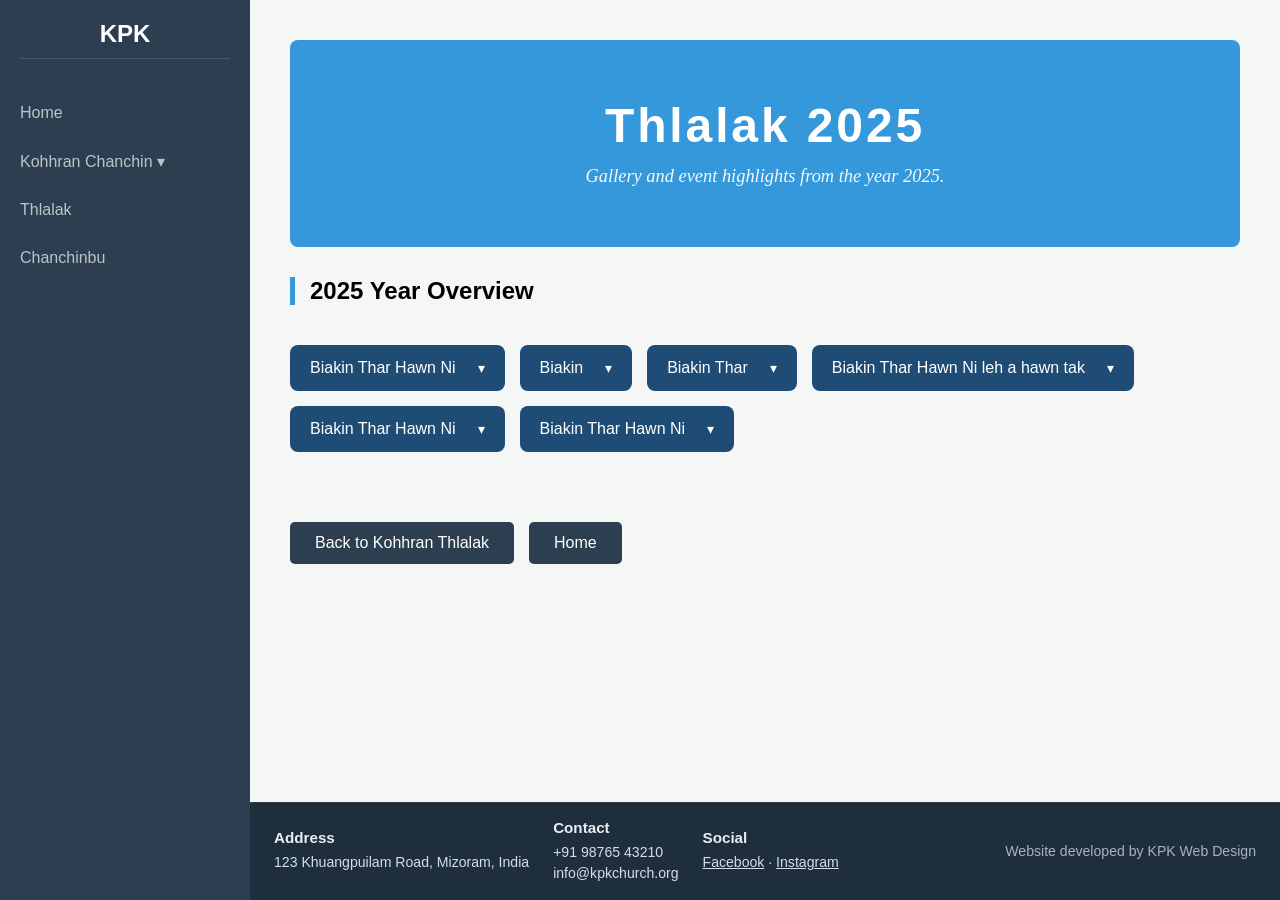
<file: thlalak-2025.html>
<!DOCTYPE html>
<html lang="en">
<head>
    <meta charset="UTF-8">
    <meta name="viewport" content="width=device-width, initial-scale=1.0">
    <title>Thlalak 2025 - KPK</title>
    <link rel="stylesheet" href="style.css">
</head>
<body>
    <nav class="side-menu">
        <div class="logo">
            <h2>KPK</h2>
        </div>
        <ul>
            <li><a href="index.html">Home</a></li>
            <li class="dropdown">
                <a href="#">Kohhran Chanchin ▾</a>
                <ul class="dropdown-content">
                    <li><a href="committee.html">Kohhran Committee</a></li>
                    <li><a href="#">Hruaitute</a></li>
                </ul>
            </li>
            <li><a href="thlalak.html">Thlalak</a></li>
            <li><a href="chanchinbu.html">Chanchinbu</a></li>
        </ul>
    </nav>
    <main class="content">
        <header class="hero">
            <h1>Thlalak 2025</h1>
            <p>Gallery and event highlights from the year 2025.</p>
        </header>
        <section class="section">
            <h2>2025 Year Overview</h2>
           <div class="button-container">
            <div class="dropdown-button">
                <button class="dropdown-toggle" aria-haspopup="true" aria-expanded="false">Biakin Thar Hawn Ni</button>
                <div class="dropdown-menu" role="menu">
                    <a href="https://drive.google.com/drive/folders/1Zj1r-69YuTNYM8MkScU4z1FB5GshBmQu" target="_blank" rel="noopener noreferrer">Inrinni (10/05/2025) Chhun</a>
                    <a href="https://drive.google.com/drive/folders/1Zj1r-69YuTNYM8MkScU4z1FB5GshBmQu" target="_blank" rel="noopener noreferrer">Inrinni (10/05/2025) Zan</a>
                    <a href="https://drive.google.com/drive/folders/1Zj1r-69YuTNYM8MkScU4z1FB5GshBmQu" target="_blank" rel="noopener noreferrer">Pathianni (11/05/2025) Chawhma</a>
                    <a href="https://drive.google.com/drive/folders/1Zj1r-69YuTNYM8MkScU4z1FB5GshBmQu" target="_blank" rel="noopener noreferrer">Pathianni (11/05/2025) Chhun</a>
                    <a href="https://drive.google.com/drive/folders/1Zj1r-69YuTNYM8MkScU4z1FB5GshBmQu" target="_blank" rel="noopener noreferrer">Pathianni (11/05/2025) Zan</a>
                </div>
            </div>

            <div class="dropdown-button">
                <button class="dropdown-toggle" aria-haspopup="true" aria-expanded="false">Biakin</button>
                <div class="dropdown-menu" role="menu">
                    <a href="https://drive.google.com/drive/folders/1Zj1r-69YuTNYM8MkScU4z1FB5GshBmQu" target="_blank" rel="noopener noreferrer">Inrinni (10/05/2025) Chhun</a>
                    <a href="https://drive.google.com/drive/folders/1Zj1r-69YuTNYM8MkScU4z1FB5GshBmQu" target="_blank" rel="noopener noreferrer">Inrinni (10/05/2025) Zan</a>
                    <a href="https://drive.google.com/drive/folders/1Zj1r-69YuTNYM8MkScU4z1FB5GshBmQu" target="_blank" rel="noopener noreferrer">Pathianni (11/05/2025) Chawhma</a>
                    <a href="https://drive.google.com/drive/folders/1Zj1r-69YuTNYM8MkScU4z1FB5GshBmQu" target="_blank" rel="noopener noreferrer">Pathianni (11/05/2025) Chhun</a>
                    <a href="https://drive.google.com/drive/folders/1Zj1r-69YuTNYM8MkScU4z1FB5GshBmQu" target="_blank" rel="noopener noreferrer">Pathianni (11/05/2025) Zan</a>
                </div>
            </div>

            <div class="dropdown-button">
                <button class="dropdown-toggle" aria-haspopup="true" aria-expanded="false">Biakin Thar </button>
                <div class="dropdown-menu" role="menu">
                    <a href="https://drive.google.com/drive/folders/1Zj1r-69YuTNYM8MkScU4z1FB5GshBmQu" target="_blank" rel="noopener noreferrer">Inrinni (10/05/2025) Chhun</a>
                    <a href="https://drive.google.com/drive/folders/1Zj1r-69YuTNYM8MkScU4z1FB5GshBmQu" target="_blank" rel="noopener noreferrer">Inrinni (10/05/2025) Zan</a>
                    <a href="https://drive.google.com/drive/folders/1Zj1r-69YuTNYM8MkScU4z1FB5GshBmQu" target="_blank" rel="noopener noreferrer">Pathianni (11/05/2025) Chawhma</a>
                    <a href="https://drive.google.com/drive/folders/1Zj1r-69YuTNYM8MkScU4z1FB5GshBmQu" target="_blank" rel="noopener noreferrer">Pathianni (11/05/2025) Chhun</a>
                    <a href="https://drive.google.com/drive/folders/1Zj1r-69YuTNYM8MkScU4z1FB5GshBmQu" target="_blank" rel="noopener noreferrer">Pathianni (11/05/2025) Zan</a>
                </div>
            </div>

            <div class="dropdown-button">
                <button class="dropdown-toggle" aria-haspopup="true" aria-expanded="false">Biakin Thar Hawn Ni leh a hawn tak</button>
                <div class="dropdown-menu" role="menu">
                    <a href="https://drive.google.com/drive/folders/1Zj1r-69YuTNYM8MkScU4z1FB5GshBmQu" target="_blank" rel="noopener noreferrer">Inrinni (10/05/2025) Chhun</a>
                    <a href="https://drive.google.com/drive/folders/1Zj1r-69YuTNYM8MkScU4z1FB5GshBmQu" target="_blank" rel="noopener noreferrer">Inrinni (10/05/2025) Zan</a>
                    <a href="https://drive.google.com/drive/folders/1Zj1r-69YuTNYM8MkScU4z1FB5GshBmQu" target="_blank" rel="noopener noreferrer">Pathianni (11/05/2025) Chawhma</a>
                    <a href="https://drive.google.com/drive/folders/1Zj1r-69YuTNYM8MkScU4z1FB5GshBmQu" target="_blank" rel="noopener noreferrer">Pathianni (11/05/2025) Chhun</a>
                    <a href="https://drive.google.com/drive/folders/1Zj1r-69YuTNYM8MkScU4z1FB5GshBmQu" target="_blank" rel="noopener noreferrer">Pathianni (11/05/2025) Zan</a>
                </div>
            </div>
           
            <div class="dropdown-button">
                 <button class="dropdown-toggle" aria-haspopup="true" aria-expanded="false">Biakin Thar Hawn Ni</button>
                <div class="dropdown-menu" role="menu">
                    <a href="https://drive.google.com/drive/folders/1Zj1r-69YuTNYM8MkScU4z1FB5GshBmQu" target="_blank" rel="noopener noreferrer">Inrinni (10/05/2025) Chhun</a>
                    <a href="https://drive.google.com/drive/folders/1Zj1r-69YuTNYM8MkScU4z1FB5GshBmQu" target="_blank" rel="noopener noreferrer">Inrinni (10/05/2025) Zan</a>
                    <a href="https://drive.google.com/drive/folders/1Zj1r-69YuTNYM8MkScU4z1FB5GshBmQu" target="_blank" rel="noopener noreferrer">Pathianni (11/05/2025) Chawhma</a>
                    <a href="https://drive.google.com/drive/folders/1Zj1r-69YuTNYM8MkScU4z1FB5GshBmQu" target="_blank" rel="noopener noreferrer">Pathianni (11/05/2025) Chhun</a>
                    <a href="https://drive.google.com/drive/folders/1Zj1r-69YuTNYM8MkScU4z1FB5GshBmQu" target="_blank" rel="noopener noreferrer">Pathianni (11/05/2025) Zan</a>
                </div>
            </div>

            <div class="dropdown-button">
                <button class="dropdown-toggle" aria-haspopup="true" aria-expanded="false">Biakin Thar Hawn Ni</button>
                <div class="dropdown-menu" role="menu">
                    <a href="https://drive.google.com/drive/folders/1Zj1r-69YuTNYM8MkScU4z1FB5GshBmQu" target="_blank" rel="noopener noreferrer">Inrinni (10/05/2025) Chhun</a>
                    <a href="https://drive.google.com/drive/folders/1Zj1r-69YuTNYM8MkScU4z1FB5GshBmQu" target="_blank" rel="noopener noreferrer">Inrinni (10/05/2025) Zan</a>
                    <a href="https://drive.google.com/drive/folders/1Zj1r-69YuTNYM8MkScU4z1FB5GshBmQu" target="_blank" rel="noopener noreferrer">Pathianni (11/05/2025) Chawhma</a>
                    <a href="https://drive.google.com/drive/folders/1Zj1r-69YuTNYM8MkScU4z1FB5GshBmQu" target="_blank" rel="noopener noreferrer">Pathianni (11/05/2025) Chhun</a>
                    <a href="https://drive.google.com/drive/folders/1Zj1r-69YuTNYM8MkScU4z1FB5GshBmQu" target="_blank" rel="noopener noreferrer">Pathianni (11/05/2025) Zan</a>
                </div>
            </div>
            </div>



        </section>
        <section class="section">
            <!-- <h2>Quick Links</h2> -->
            <div class="button-group">
                <a href="thlalak.html" class="btn">Back to Kohhran Thlalak</a>
                <a href="index.html" class="btn">Home</a>
            </div>
        </section>
    </main>
    <footer class="site-footer">
        <div class="footer-info">
            <div>
                <h4>Address</h4>
                <p>123 Khuangpuilam Road, Mizoram, India</p>
            </div>
            <div>
                <h4>Contact</h4>
                <p>+91 98765 43210<br>info@kpkchurch.org</p>
            </div>
            <div>
                <h4>Social</h4>
                <p><a href="https://facebook.com/kpkchurch" target="_blank" rel="noopener noreferrer">Facebook</a> · <a href="https://instagram.com/kpkchurch" target="_blank" rel="noopener noreferrer">Instagram</a></p>
            </div>
        </div>
        <p class="footer-credit">Website developed by KPK Web Design</p>
    </footer>
</body>
</html>
</file>
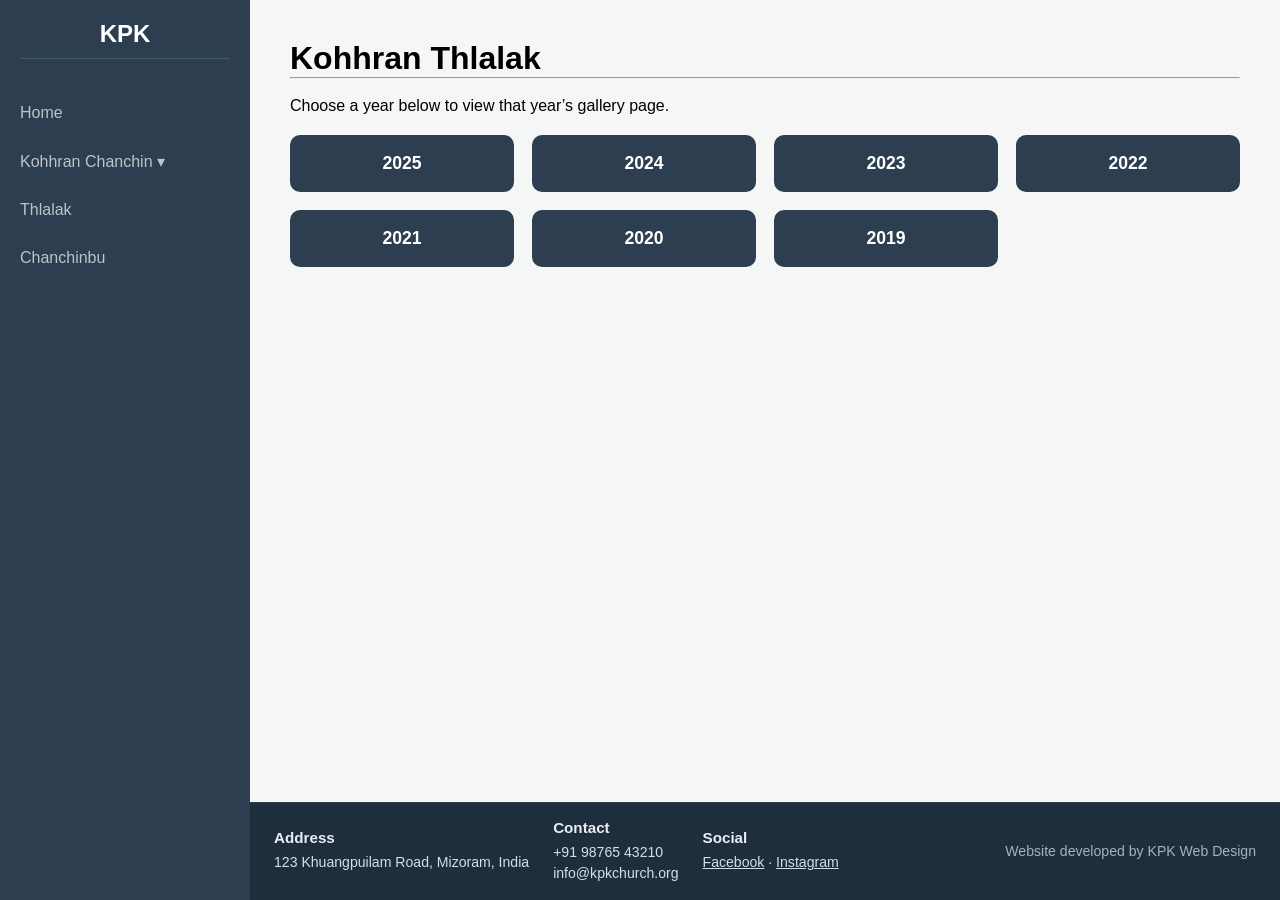
<file: thlalak.html>
<!DOCTYPE html>
<html lang="en">
<head>
    <meta charset="UTF-8">
    <meta name="viewport" content="width=device-width, initial-scale=1.0">
    <title>Thlalak - KPK</title>
    <link rel="stylesheet" href="style.css">
    <style>
        .year-buttons {
            display: grid;
            grid-template-columns: repeat(auto-fit, minmax(180px, 1fr));
            gap: 18px;
            margin-top: 20px;
            align-items: center;
        }
        .year-buttons .btn {
            display: inline-flex;
            justify-content: center;
            align-items: center;
            padding: 18px 20px;
            font-size: 1.1rem;
            font-weight: 600;
            border-radius: 10px;
            transition: transform 0.2s ease, background 0.25s ease;
        }
        .year-buttons .btn:hover {
            transform: translateY(-2px);
        }
    </style>
</head>
<body>
    <nav class="side-menu">
        <div class="logo">
            <h2>KPK</h2>
        </div>
        <ul>
            <li><a href="index.html">Home</a></li>
            <li class="dropdown">
                <a href="#">Kohhran Chanchin ▾</a>
                <ul class="dropdown-content">
                    <li><a href="committee.html">Kohhran Committee</a></li>
                    <li><a href="#">Hruaitute</a></li>
                </ul>
            </li>
            <li><a href="thlalak.html">Thlalak</a></li>
            <li><a href="chanchinbu.html">Chanchinbu</a></li>
        </ul>
    </nav>
    
    <main class="content">
        <h1>Kohhran Thlalak</h1>
        <hr><br>
        <p>Choose a year below to view that year’s gallery page.</p>
        <div class="year-buttons">
            <a href="thlalak-2025.html" class="btn">2025</a>
            <a href="thlalak-2024.html" class="btn">2024</a>
            <a href="thlalak-2023.html" class="btn">2023</a>
            <a href="thlalak-2022.html" class="btn">2022</a>
            <a href="thlalak-2024.html" class="btn">2021</a>
            <a href="thlalak-2023.html" class="btn">2020</a>
            <a href="thlalak-2022.html" class="btn">2019</a>
        </div>
    </main>
    <footer class="site-footer">
        <div class="footer-info">
            <div>
                <h4>Address</h4>
                <p>123 Khuangpuilam Road, Mizoram, India</p>
            </div>
            <div>
                <h4>Contact</h4>
                <p>+91 98765 43210<br>info@kpkchurch.org</p>
            </div>
            <div>
                <h4>Social</h4>
                <p><a href="https://facebook.com/kpkchurch" target="_blank" rel="noopener noreferrer">Facebook</a> · <a href="https://instagram.com/kpkchurch" target="_blank" rel="noopener noreferrer">Instagram</a></p>
            </div>
        </div>
        <p class="footer-credit">Website developed by KPK Web Design</p>
    </footer>
</body>
</html>
</file>
<file: style.css>
* {
    margin: 0;
    padding: 0;
    box-sizing: border-box;
    font-family: 'Segoe UI', Tahoma, Geneva, Verdana, sans-serif;
}

body {
    display: flex;
    background-color: #f4f7f6;
}

/* Side Menu */
.side-menu {
    width: 250px;
    height: 100vh;
    background: #2c3e50;
    color: white;
    position: fixed;
    padding: 20px;
}

.side-menu .logo h2 {
    margin-bottom: 30px;
    text-align: center;
    border-bottom: 1px solid #455a64;
    padding-bottom: 10px;
}

.side-menu ul {
    list-style: none;
}

.side-menu ul li {
    padding: 15px 0;
}

.side-menu ul li a {
    color: #bdc3c7;
    text-decoration: none;
    display: block;
    transition: 0.3s;
}

.side-menu ul li a:hover {
    color: white;
    padding-left: 10px;
}

/* Dropdown Logic */
.dropdown-content {
    display: none;
    background: #34495e;
    padding-left: 15px;
    margin-top: 5px;
}

.dropdown:hover .dropdown-content {
    display: block;
}

/* Main Content Area */
.content {
    margin-left: 250px;
    width: 100%;
    padding: 40px 40px 120px;
}

.site-footer {
    position: fixed;
    bottom: 0;
    left: 250px;
    right: 0;
    padding: 16px 24px;
    background: #1f2e3d;
    color: #e8eef4;
    display: flex;
    justify-content: space-between;
    align-items: center;
    gap: 16px;
    z-index: 20;
    border-top: 1px solid rgba(255,255,255,0.08);
}

.footer-info {
    display: flex;
    flex-wrap: wrap;
    gap: 24px;
    align-items: center;
}

.site-footer h4 {
    margin: 0 0 6px;
    font-size: 0.95rem;
}

.site-footer p,
.site-footer a {
    margin: 0;
    color: #d4dee9;
    font-size: 0.88rem;
    line-height: 1.5;
}

.site-footer a:hover {
    color: #ffffff;
}

.footer-credit {
    margin: 0;
    opacity: 0.75;
    font-size: 0.88rem;
}

@media (max-width: 900px) {
    .site-footer {
        position: static;
        width: 100%;
        left: auto;
        right: auto;
        border-radius: 0;
        padding: 20px;
        flex-direction: column;
        align-items: flex-start;
    }

    .content {
        padding-bottom: 40px;
    }
}

.hero {
    background: #3498db;
    color: white;
    padding: 60px;
    text-align: center;
    border-radius: 8px;
    margin-bottom: 30px;
    font-family: 'Georgia', 'Palatino Linotype', 'Book Antiqua', serif;
}

.hero h1 {
    font-size: 3rem;
    letter-spacing: 0.06em;
    line-height: 1.1;
    margin-bottom: 0.8rem;
}

.hero p {
    font-family: 'Palatino Linotype', Georgia, serif;
    font-size: 1.15rem;
    font-style: italic;
    opacity: 0.95;
}

.section {
    margin-bottom: 50px;
}

.section h2 {
    border-left: 5px solid #3498db;
    padding-left: 15px;
    margin-bottom: 20px;
}

/* Grid Layout */
.grid-container {
    display: grid;
    grid-template-columns: repeat(auto-fit, minmax(250px, 1fr));
    gap: 20px;
}

.grid-item {
    background: white;
    padding: 20px;
    border-radius: 8px;
    box-shadow: 0 4px 6px rgba(0,0,0,0.1);
    cursor: pointer;
    transition: transform 0.2s ease, box-shadow 0.2s ease;
}

.grid-item:hover {
    transform: translateY(-3px);
    box-shadow: 0 8px 14px rgba(0,0,0,0.12);
}

.more-note {
    margin-top: 12px;
    color: #7f8c8d;
    font-size: 0.95rem;
}

#popup-overlay {
    display: none;
    position: fixed;
    inset: 0;
    background: rgba(0, 0, 0, 0.7);
    align-items: center;
    justify-content: center;
    padding: 20px;
    z-index: 999;
}

#popup-overlay.active {
    display: flex;
}

.popup {
    background: white;
    border-radius: 10px;
    max-width: 700px;
    width: 100%;
    max-height: 90vh;
    overflow-y: auto;
    box-shadow: 0 16px 30px rgba(0,0,0,0.25);
}

.popup-header {
    display: flex;
    justify-content: space-between;
    align-items: center;
    padding: 20px 25px;
    border-bottom: 1px solid #e0e0e0;
}

.popup-header h3 {
    margin: 0;
}

.popup-close {
    background: transparent;
    border: none;
    font-size: 1.8rem;
    cursor: pointer;
    color: #333;
}

.popup-content {
    padding: 20px 25px 30px;
    line-height: 1.7;
}

/* Buttons */

.button-container {
    display: flex;
    flex-wrap: wrap;    /* Allows buttons to move to the next line */
    gap: 15px;          /* Forces a 15px gap between ALL buttons */
    padding: 20px 0;    /* Adds space above and below the group */
    justify-content: flex-start; 
}

.button-grid {
    display: flex;
    flex-wrap: wrap; /* Allows buttons to move to the next line on mobile */
    gap: 12px;       /* This creates the gap vertically AND horizontally */
    padding: 10px 0;
}

.button-group {
    display: flex;
    gap: 15px;
    flex-wrap: wrap;
}

.btn {
    padding: 12px 25px;
    background: #2c3e50;
    color: white;
    text-decoration: none;
    border-radius: 5px;
    transition: background 0.3s;
}

.btn:hover {
    background: #3498db;
}

.dropdown-button {
    width: fit-content;
    position: relative;
    display: inline-block;
}

.dropdown-toggle {
    display: inline-flex;
    align-items: center;
    justify-content: space-between;
    width: auto;
    min-width: fit-content;
    padding: 14px 20px;
    background: #1f4c75;
    border: none;
    border-radius: 8px;
    color: white;
    font-size: 1rem;
    cursor: pointer;
    gap: 12px;
    transition: background 0.3s, transform 0.2s;
    
}

.dropdown-toggle:hover,
.dropdown-toggle:focus {
    background: #163d60;
}

.dropdown-toggle::after {
    content: "▾";
    margin-left: 10px;
    font-size: 0.9rem;
}

.dropdown-menu {
    display: none;
    position: absolute;
    top: calc(100% + 12px);
    left: 0;
    width: 100%;
    background: #2a3b4f;
    border-radius: 8px;
    box-shadow: 0 12px 30px rgba(0,0,0,0.15);
    overflow: hidden;
    z-index: 30;
}

.dropdown-button:hover .dropdown-menu,
.dropdown-button:focus-within .dropdown-menu {
    display: block;
}

.dropdown-menu a {
    display: block;
    padding: 14px 18px;
    color: #ecf0f5;
    text-decoration: none;
    transition: background 0.2s, color 0.2s;
    position: relative;
    padding-left: 44px;
}

.dropdown-menu a::before {
    content: "🔗";
    position: absolute;
    left: 18px;
    top: 50%;
    transform: translateY(-50%);
    font-size: 0.95rem;
}

.dropdown-menu a:hover {
    background: #3b556f;
    color: #f5f7fb;
}

@media (max-width: 900px) {
    body {
        display: block;
    }

    .side-menu {
        position: static;
        width: 100%;
        height: auto;
        padding: 20px;
    }

    .side-menu .logo h2 {
        margin-bottom: 20px;
    }

    .side-menu ul li {
        padding: 12px 0;
    }

    .content {
        margin-left: 0;
        padding: 20px;
    }

    .hero {
        padding: 40px 20px;
    }

    .hero h1 {
        font-size: 2rem;
    }

    .hero p {
        font-size: 1rem;
    }

    .section {
        margin-bottom: 30px;
    }

    .grid-container {
        gap: 15px;
    }

    .grid-item {
        padding: 18px;
    }

    .button-group {
        flex-direction: column;
        gap: 12px;
    }

    .btn,
    .dropdown-toggle {
        width: 100%;
    }

    .dropdown-menu {
        /* position: static;
        box-shadow: none; */
        width: 100%;
    }

    .content .year-buttons {
        grid-template-columns: repeat(auto-fit, minmax(150px, 1fr));
        gap: 14px;
    }

    .content .year-buttons .btn,
    .content .year-buttons .dropdown-toggle {
        width: 100%;
    }

    .site-footer {
        padding: 24px 20px;
        width: 100%;
        margin-left: 0;
    }
}
</file>
